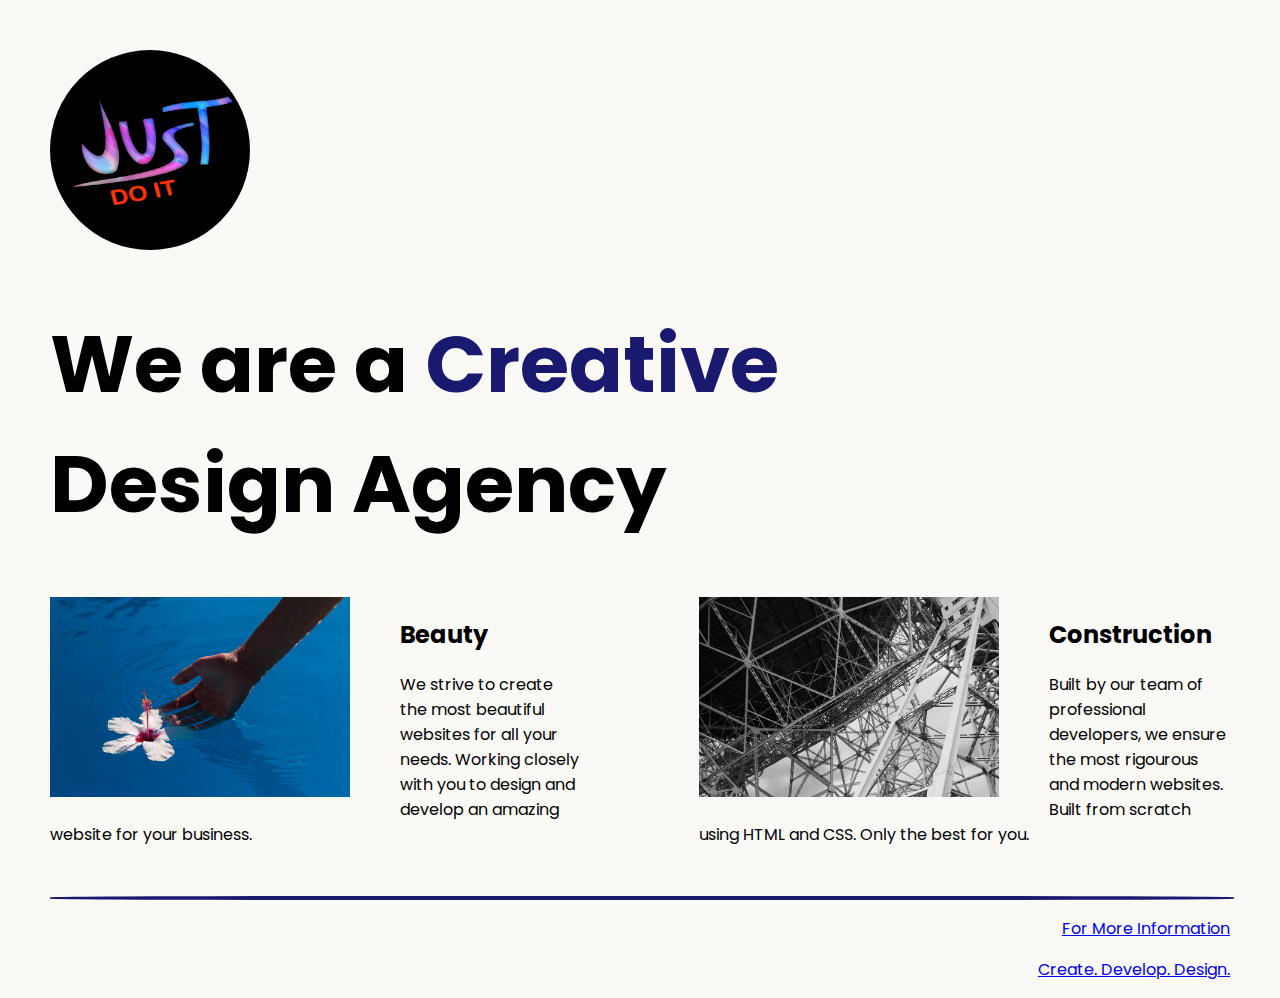
<file: index.html>
<!DOCTYPE html>
<html lang="en">

<head>
  <meta charset="UTF-8">
  <meta name="viewport" content="width=device-width, initial-scale=1.0">
  <title>Agency</title>
  <link rel="stylesheet" href="./style.css">
  <link rel="preconnect" href="https://fonts.googleapis.com">
  <link rel="preconnect" href="https://fonts.gstatic.com" crossorigin>
  <link href="https://fonts.googleapis.com/css2?family=Poppins:wght@400;700&display=swap" rel="stylesheet">
</head>

<body>
 
  <div class="main">
    <img class="logo" src="./assets/images/20200729_130619.jpg" alt="logo">
    <h1>We are a <span>Creative</span> <br>Design Agency</h1>
    <div class="left card"><img class="tile-image" src="./assets/images/beautiful.jpg" alt="hand and flower in water">
      <h2 class="card-title">Beauty</h2>
      <p class="card-text">We strive to create the most beautiful websites for all your needs. Working closely with you
        to
        design and
        develop an amazing website for your business.</p>
    </div>

    <div class="right card"><img class="tile-image" src="./assets/images/construction.jpg" alt="metal structure">
      <h2 class="card-title">Construction</h2>
      <p>Built by our team of professional developers, we ensure the most rigourous and modern websites. Built from
        scratch using HTML and CSS. Only the best for you.</p>
    </div>

  </div>
  <footer>
    <br>
    <hr class="hr">
   
    <a href="./public/about.html"> <p><p>For More Information</p>Create. Develop. Design.</p></a>
  </footer>
</body>

</html>
</file>
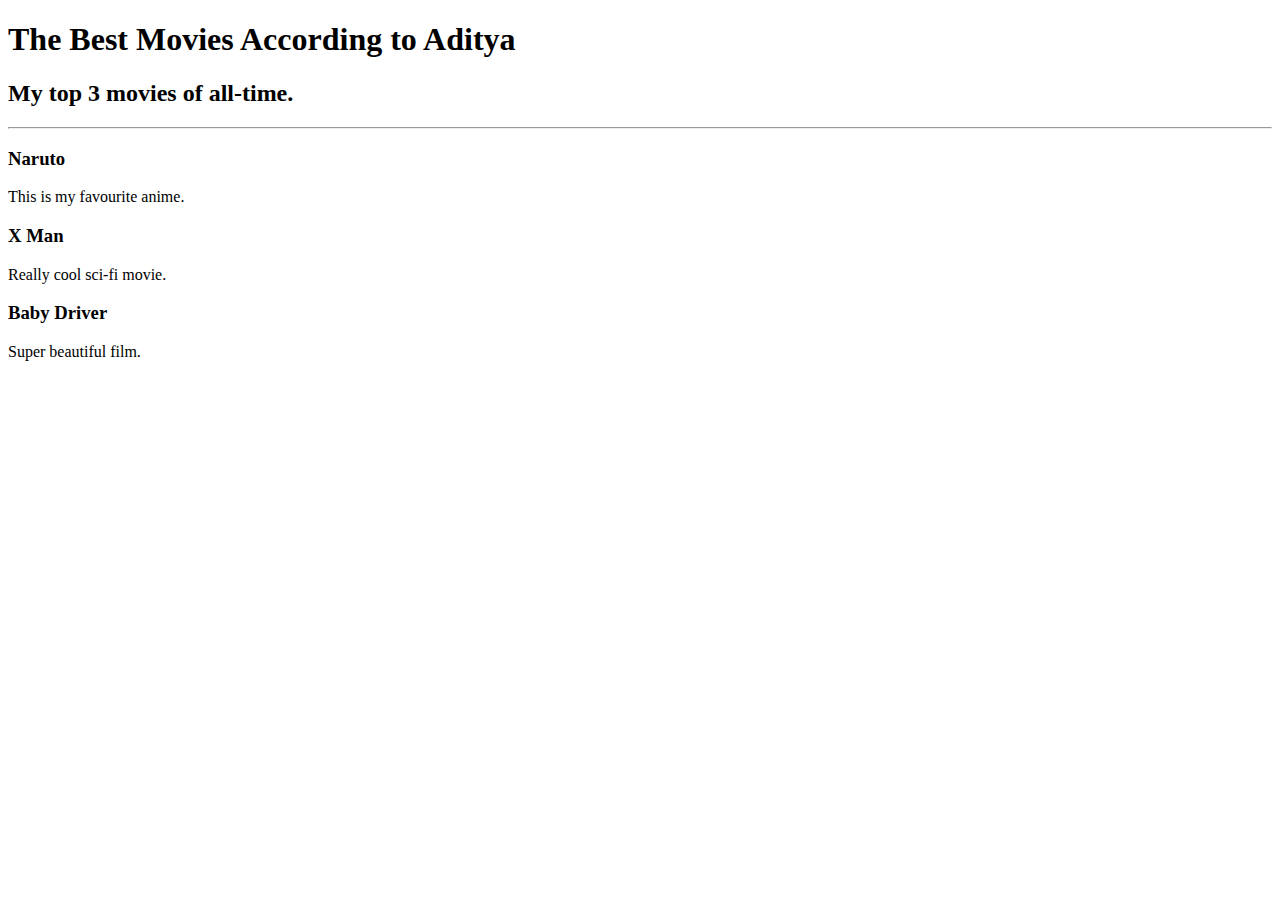
<file: public/index.html>
<!-- Write your code below -->


<!DOCTYPE html>
<html lang="en">
<head>
    <meta charset="UTF-8">
    <meta name="viewport" content="width=device-width, initial-scale=1.0">
    <title>Movie Ranking</title>
</head>
<body>
    <h1>The Best Movies According to Aditya</h1>
<h2>My top 3 movies of all-time.</h2>
<hr />
<h3>Naruto</h3>
<p>This is my favourite anime.</p>
<h3>X Man</h3>
<p>Really cool sci-fi movie.</p>
<h3>Baby Driver</h3>
<p>Super beautiful film.</p>
</body>
</html>
</file>
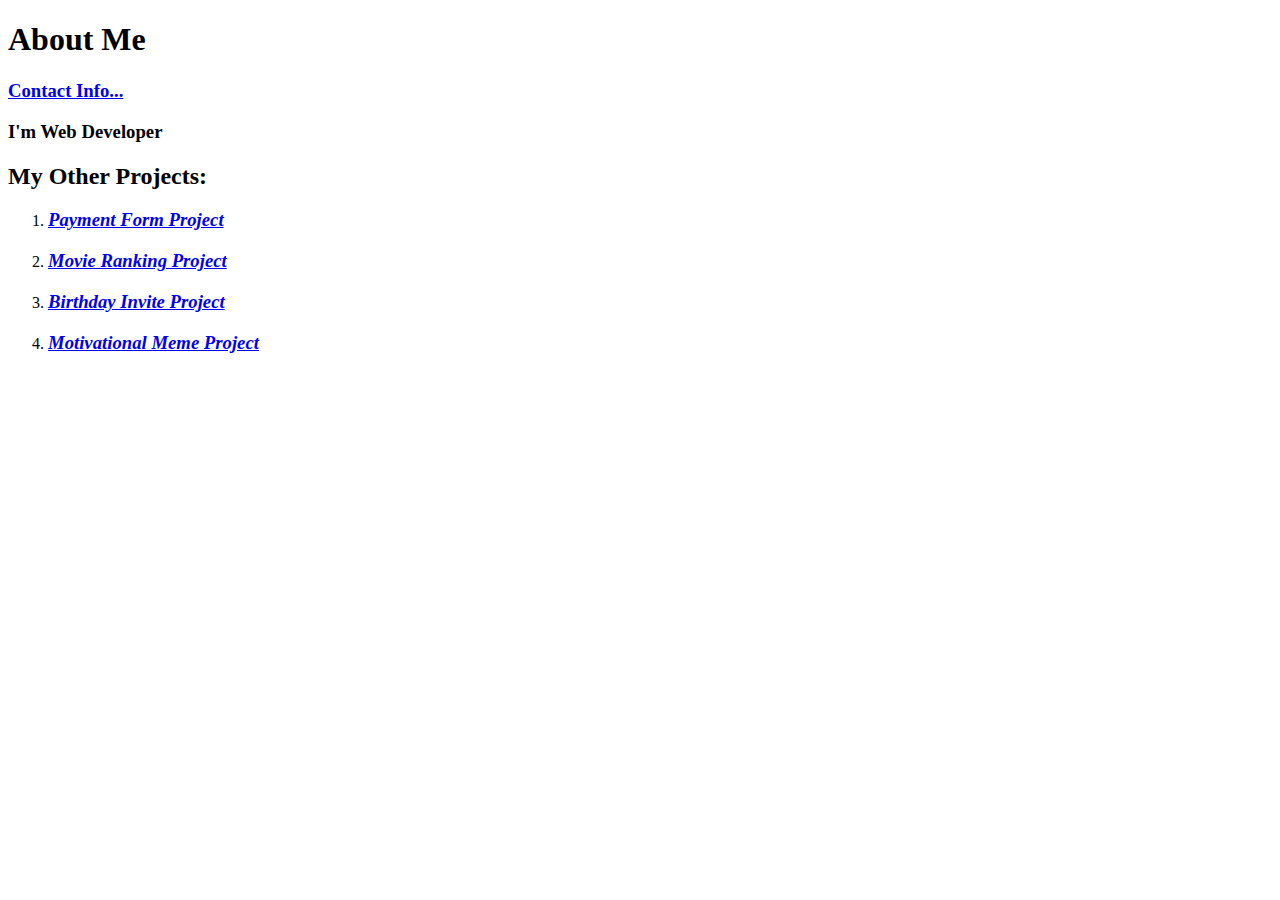
<file: public/about.html>
<!DOCTYPE html>
<html lang="en">
<head>
    <meta charset="UTF-8">
    <meta name="viewport" content="width=device-width, initial-scale=1.0">
    <title>About Me</title>
</head>
<body>
    <h1>About Me</h1>
<a href="./contact.html"><h3>Contact Info...</h3></a>
<h3>I'm Web Developer</h3>
<h2>My Other Projects:</h2>
<ol>
   
    <li><a href="./Payment Form.html"><h3><b><i>Payment Form Project</i></b></h3></a></li>
    <Li><a href="./index.html"><h3><b><i>Movie Ranking Project</i></b></h3></a></Li>
    <li><a href="./index1.html"><h3><b><i>Birthday Invite Project</i></b></h3></a></li>
    <li><a href="./index2.html"><h3><b><i>Motivational Meme Project</i></b></h3></a></li>
   
</ol>
</body>
</html>
</file>
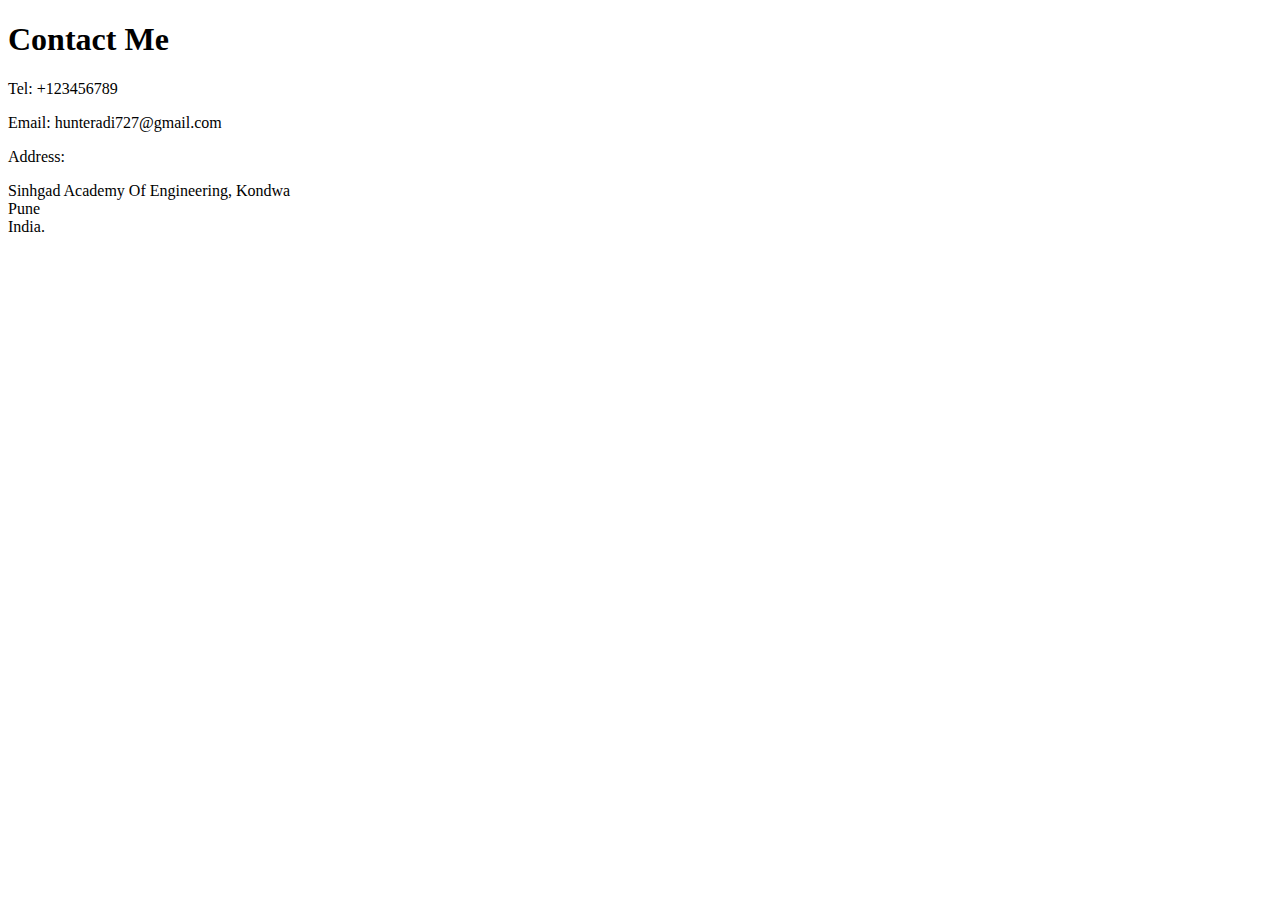
<file: public/contact.html>
<!DOCTYPE html>
<html lang="en">
<head>
  <meta charset="UTF-8">
  <meta name="viewport" content="width=device-width, initial-scale=1.0">
  <title>Contact Me</title>
</head>
<body>
  <h1>Contact Me</h1>
<p>Tel: +123456789</p>
<p>Email: hunteradi727@gmail.com</p>
<p>Address:</p>
<p>
  Sinhgad Academy Of Engineering, Kondwa<br />
  Pune<br />
  India.<br />
</p>
</body>
</html>
</file>
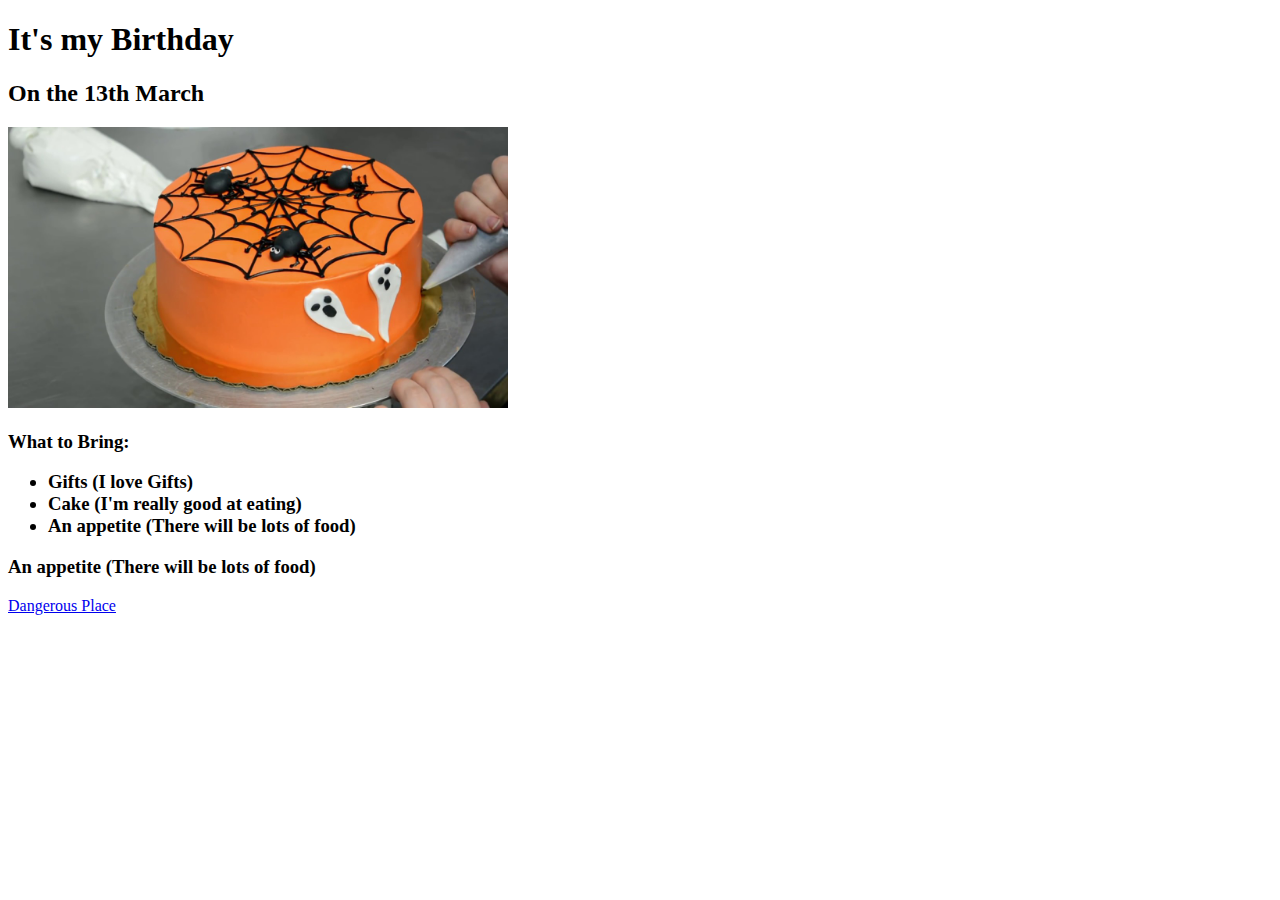
<file: public/index1.html>
<!DOCTYPE html>
<html lang="en">
<head>
    <meta charset="UTF-8">
    <meta name="viewport" content="width=device-width, initial-scale=1.0">
    <title>Birthday Invite Project</title>
</head>
<body>
    <h1>It's my Birthday</h1>
    <h2>On the 13th March</h2>
    
    <img src="../assets/images/halloween cake.jpg" width="500" alt="cake"/>
    <h3>
    What to Bring:
        <ul>
            <li>Gifts (I love Gifts)</li>
            <li>Cake (I'm really good at eating)</li>
            <li>An appetite (There will be lots of food)</li>
        </ul>
    </h3>
    <h3>An appetite (There will be lots of food)</h3>
    <a href="https://www.google.com/maps/@35.7040744,139.5577317,3a,75y,289.6h,87.01t,0.72r/data=!3m6!1e1!3m4!1sgT28ssf0BB2LxZ63JNcL1w!2e0!7i13312!8i6656">Dangerous Place</a>
</body>
</html>
</file>
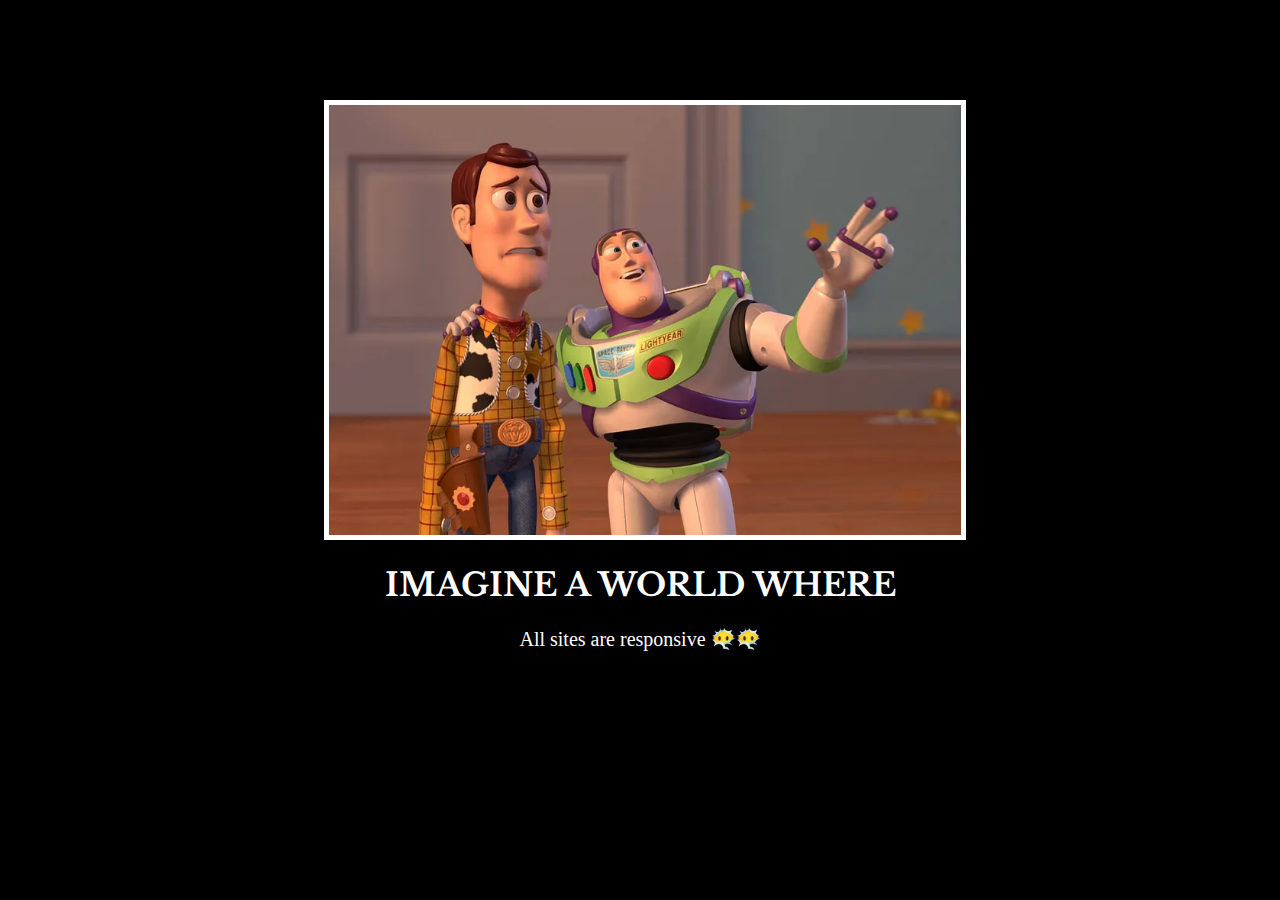
<file: public/index2.html>
<!DOCTYPE html>
<html lang="en">
<head>
  <meta charset="UTF-8">
  <meta name="viewport" content="width=device-width, initial-scale=1.0">
  <title>Document</title>
  <link rel="stylesheet" href="style.css">
  <link rel="preconnect" href="https://fonts.googleapis.com">
  <link rel="preconnect" href="https://fonts.gstatic.com" crossorigin>
  <link href="https://fonts.googleapis.com/css2?family=Libre+Baskerville&display=swap" rel="stylesheet">
</head>
<body>
  <div>
    <img src="../assets/images/buzz.webp" alt="img"/>
    <h1>Imagine a world where</h1>
    <p>All sites are responsive 😶‍🌫️😶‍🌫️</p>


  </div>
</body>
</html><!-- 
  TODO: Create a motivational post website.
Style it how ever you like. 
Look at the goal image for inspiration.
But it must have the following features:
1. The main h1 text should be using the Regular Libre Baskerville Font from Google Fonts:
  https://fonts.google.com/specimen/Libre+Baskerville
2. The text should be white and background black.
3. Add your own image into the images folder inside assets. It should have a 5px white border.
4. The text should be center aligned.
5. Create a div to contain the h1, p and img elements. Adjust the margins so that the image and text are centered on the page. 
  Hint: You horizontally center a div by giving it a width of 50% and a margin-left of 25%.
  Hint: Set the image to have a width of 100% so it fills the div. 
6. Read about the text-transform property on MDN docs to make the h1 uppercase with CSS.
  https://developer.mozilla.org/en-US/docs/Web/CSS/text-transform 
-->
</file>
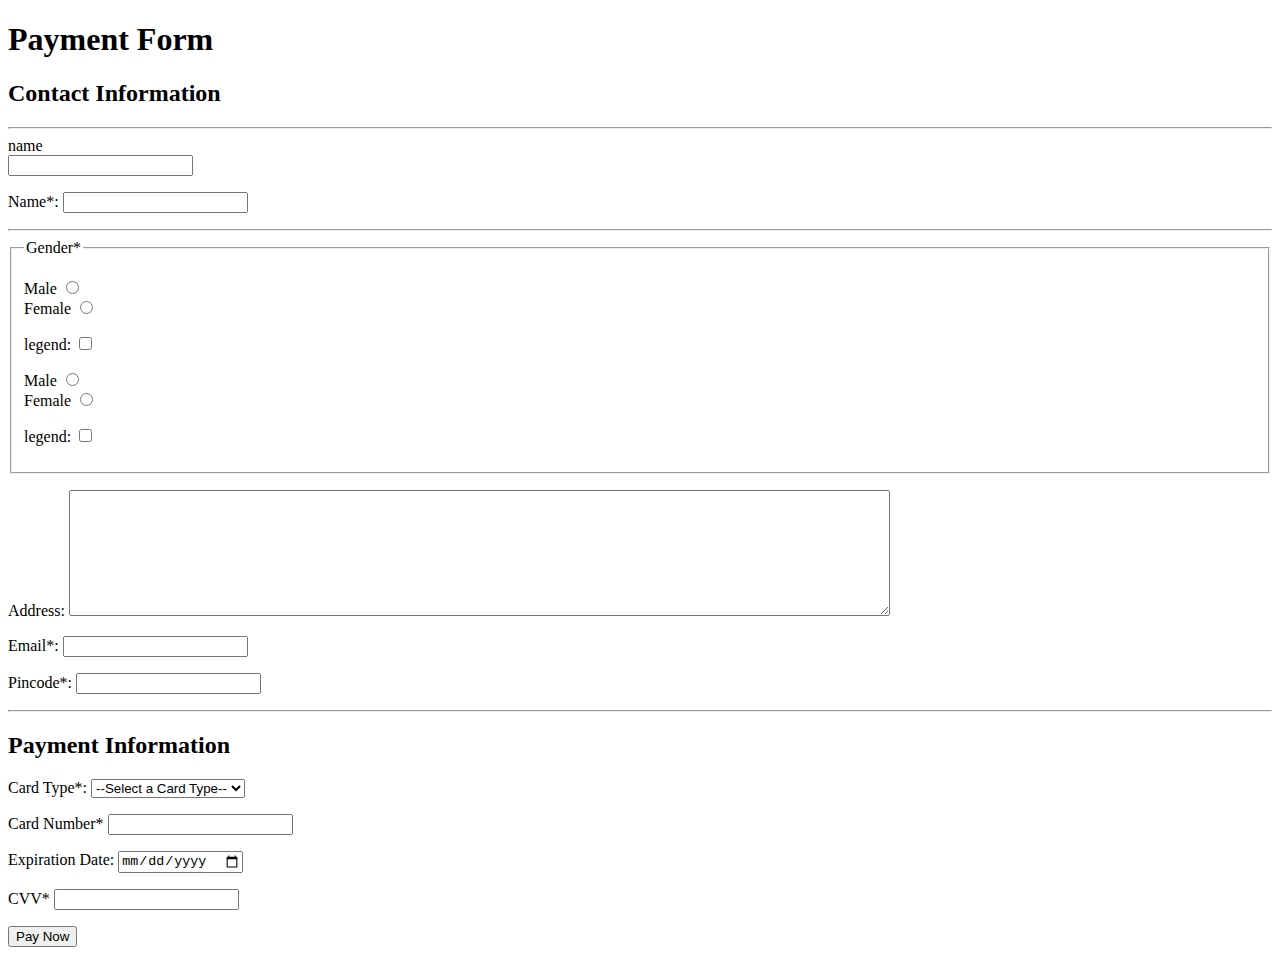
<file: public/Payment Form.html>
<!DOCTYPE html>
<html lang="en">
<head>
    <meta charset="UTF-8">
    <meta http-equiv="X-UA-Compatible" content="IE=edge">
    <meta name="viewport" content="width=device-width, initial-scale=1.0">
    <title>Payment Form</title>
</head>
<body>
    <form action="">
        <h1>Payment Form</h1>
        <h2>Contact Information</h2>
        <hr>
        <label for="name">name</label>

        <div>
            
             <input type="text" name="name" id="name">
        </div>
        <div>
            <p>Name*: <input type="text" name="name" required></p>
            
        </div>
        
        <hr>
        <fieldset>
            <legend>Gender*</legend>
            <!-- alt + down key for move -->
            <!-- ctrl + enter -->
            <!-- shift + alt + down key -->
            <p>
                Male <input type="radio" name="Gender" id="Male" required>
                <br>
                Female <input type="radio" name="Gender" id="Female" required>
                <div>
                legend: <input type="checkbox" name="checkbox" id="check"></div>
            
            </p>
            <p>
                Male <input type="radio" name="Gender" id="Male" required>
                <br>
                Female <input type="radio" name="Gender" id="Female" required>
                <div>
                    legend: <input type="checkbox" name="checkbox" id="check"></div>
                    
            </p>
        </fieldset>
        <p>Address: <textarea name="address" id="address" cols="100" rows="8"></textarea></p>
        <p>Email*: <input type="email" name="email" id="email" required></p>
        <p>Pincode*: <input type="number" name="number" id="number" required></p>
        <hr>
        <h2>Payment Information</h2>
        <p>Card Type*:
            <select name="card_type" id="card_type" required>
                <option value="">--Select a Card Type--</option>
                <option value="visa">Visa</option>
                <option value="rupay">Rupay</option>
                <option value="mastercard">Master Card</option>
            </select>
        </p>
        <p>
            Card Number* <input type="number" name="card_number" id="card_number" required>
            
        </p>
        <p>
            Expiration Date: <input type="date" name="exp_date" id="exp_date">
        </p>
        <p>CVV* <input type="password" name="cvv_pass" id="cvv_pass" required></p>
        <input type="submit" value="Pay Now"> 
        
        
    </form>
</body>
</html>
</file>
<file: style.css>
body {
  font-family: "Poppins", sans-serif;
  margin: 50px 50px 0 50px;
  background-color: #faf9f6;
  display: flex;
  flex-direction: column;
  min-height: 95vh;
}
.main {
  flex: 1;
}

h1 {
  font-size: 5rem;
}

footer {
  text-align: right;
  color: midnightblue;
}

span{
    color: midnightblue;
}

.tile-image{
  float: left;
  height: 200px;
  margin-right: 50px;
}
.right{
    float: right;
}

.left{
    float: left;
}

.card{
  width: 45%;
}
.logo{
  border-radius: 50%;
  width: 200px;
  height: 200px;
  display: block;

}
.hr{
  border: 2px solid midnightblue;
  border-radius: 30%;
  width: 100%;
  
}
@media (max-width: 680px){


 .logo{
  width: 100px;
  height: 100px;
  border-radius: 50%;
  display: block;
 }

  .card{
  display: block;
  width: 100%;
  margin-bottom: 30px;
  text-align: justify;
  }

  h1{
    font-size: 3.5rem;
    text-align: center;
  }
  .card img{
    display: inline;
    width: 100%;
    object-fit: cover;
    margin-bottom: 10px;
  }
 
}
</file>
<file: public/style.css>
body{
    background-color: black;
}

div{

    text-align: center;
    width: 50%;
    margin-left: 25%;
    margin-top: 100px;
}

h1{
    font-family: 'Libre Baskerville', serif;
    color: white;
    text-transform: uppercase;
}
img{
    border: 5px solid white;
    width: 100%;
}

p{
    color: white;
    font-size: 20px;
}
</file>
